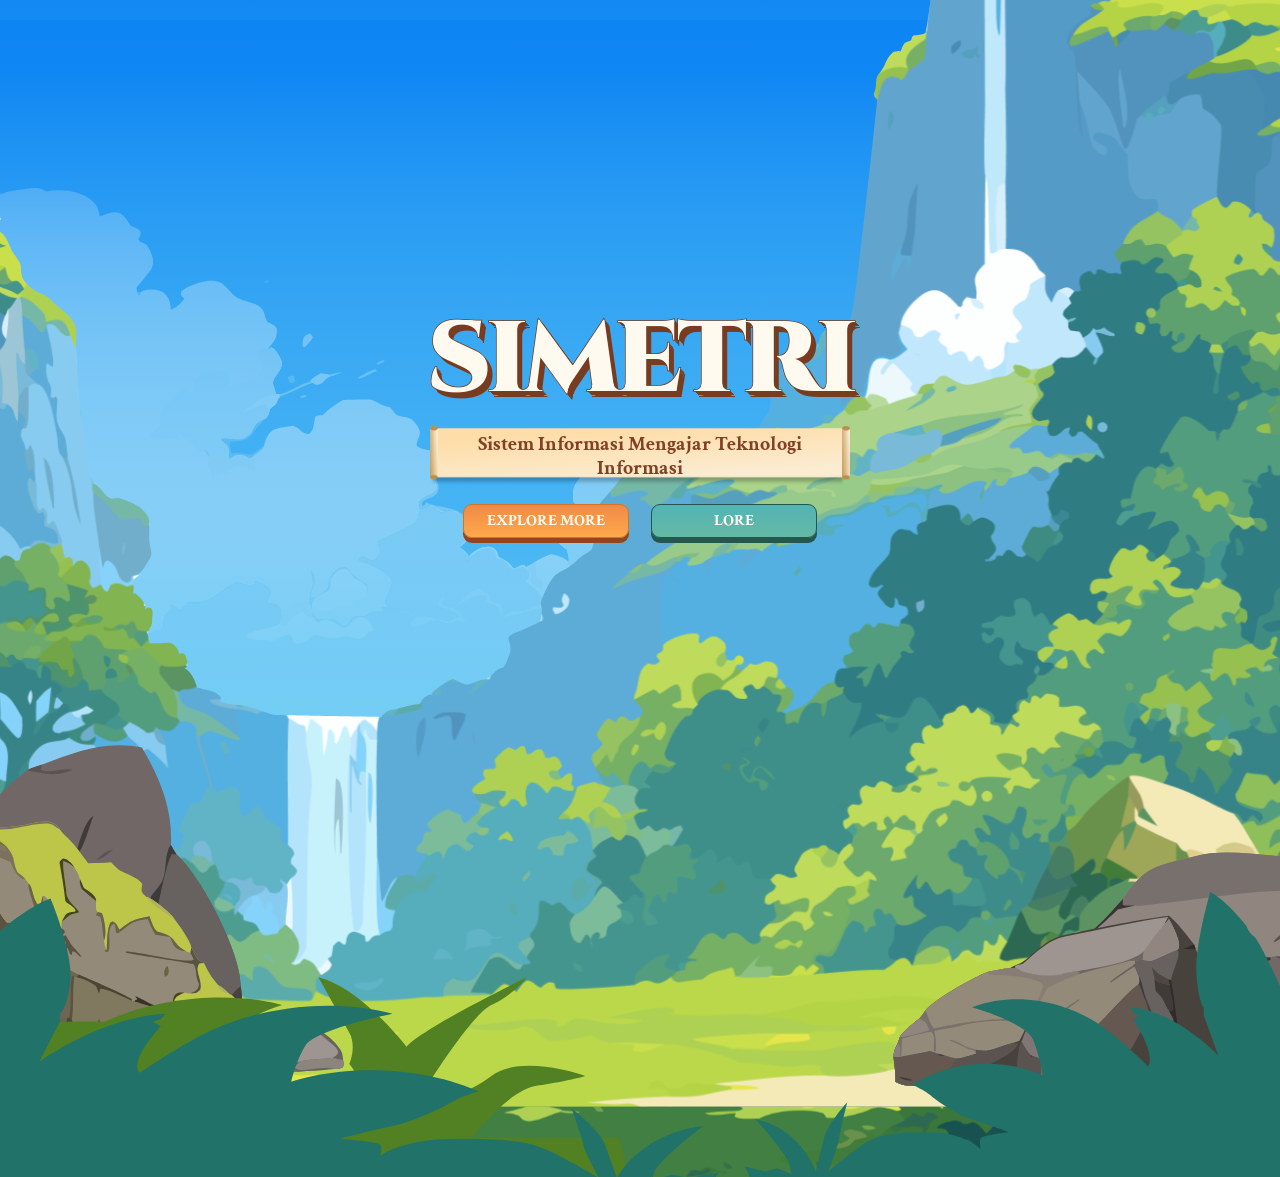
<file: index.html>
<!DOCTYPE html>
<html lang="id">
<head>
  <meta charset="UTF-8">
  <meta name="viewport" content="width=device-width, initial-scale=1.0">
  <title>SIMETRI</title>

  <link rel="stylesheet" href="./style.css">
</head>
<body>
  <main>
    <section class="hero" aria-labelledby="hero-title">
        <img class="hero-background" src="./hero/bg-hero.svg" alt="">
      <div class="hero-content">
        <h1 class="hero-title" id="hero-title">SIMETRI</h1>

        <p class="hero-subtitle">
          Sistem Informasi Mengajar Teknologi Informasi
        </p>

        <div class="hero-actions">
          <a href="#explore" class="hero-button hero-button--explore">
            EXPLORE MORE
          </a>

          <a href="#lore" class="hero-button hero-button--lore">
            LORE
          </a>
        </div>
      </div>
    </section>
  </main>
</body>
</html>
</file>
<file: style.css>
@import url("https://fonts.googleapis.com/css2?family=Cinzel:wght@900&family=Crimson+Text:wght@600;700&display=swap");

* {
  margin: 0;
  padding: 0;
  box-sizing: border-box;
}

body {
  font-family: "Crimson Text", Georgia, serif;
}

/* BACKGROUND HERO */
.hero {
  position: relative;
  width: 100%;
  overflow: hidden;
}

.hero-background {
  display: block;
  width: 100%;
  height: auto;
}

/* LOGO KIRI ATAS */
.hero-logo {
  position: absolute;
  top: 13.5%;
  left: 10%;

  display: grid;
  place-items: center;

  width: 48px;
  height: 48px;

  border: 6px solid #343536;
  border-radius: 50% 50% 50% 0;
  background-color: #7183a8;
  box-shadow: 0 4px 8px rgba(0, 0, 0, 0.4);

  color: #ffffff;
  font-family: Arial, sans-serif;
  font-size: 22px;
  font-weight: 700;
  text-decoration: none;
}

/* POSISI TEKS DAN TOMBOL */
.hero-content {
  width: min(92%, 680px);
  margin: 0 auto;
  position: absolute;
    top: 26%;
    left: 50%;
    transform: translateX(-50%);
  padding-bottom: 60px;
  text-align: center;
}

/* JUDUL */
.hero-title {
  color: #fffaf0;
  font-family: "Cinzel", Georgia, serif;
  font-size: clamp(60px, 11vw, 100px);
  font-weight: 900;
  letter-spacing: -5px;
  line-height: 1.1;

  -webkit-text-stroke: 1.5px #783c20;
  paint-order: stroke fill;

  text-shadow:
    1px 1px 0 #783c20,
    2px 2px 0 #783c20,
    3px 3px 0 #783c20,
    4px 4px 0 #783c20,
    5px 6px 0 #783c20;
}

/* SUBTITLE DENGAN GAMBAR GULUNGAN */
.hero-subtitle {
  display: flex;
  align-items: center;
  justify-content: center;

  width: min(100%, 420px);
  min-height: 38px;
  margin: 10px auto 0;
  padding: 6px 20px;

  /* Gambar satu folder dengan style.css */
  background-image: url("./hero/roll.png");
  background-position: center;
  background-size: 100% 100%;
  background-repeat: no-repeat;

  color: #824124;
  font-size: 20px;
  font-weight: 700;
  line-height: 1.2;
}

/* SUSUNAN TOMBOL */
.hero-actions {
  display: flex;
  justify-content: center;
  gap: 22px;
  margin-top: 18px;
}

.hero-button {
  display: inline-flex;
  align-items: center;
  justify-content: center;

  width: 166px;
  min-height: 34px;
  padding: 7px 16px;

  border: 1px solid;
  border-radius: 9px;

  color: #fffaf0;
  font-size: 16px;
  font-weight: 700;
  line-height: 1;
  text-decoration: none;

  transition: transform 150ms ease, filter 150ms ease;
}

/* TOMBOL ORANYE */
.hero-button--explore {
  border-color: #d87421;
  background: linear-gradient(#ef8a46, #ffa84d);
  box-shadow: 0 5px 0 #94451b;
}

/* TOMBOL HIJAU */
.hero-button--lore {
  border-color: #24574d;
  background: linear-gradient(#52b4b4, #65b9a4);
  box-shadow: 0 5px 0 #24574d;
}

.hero-button:hover {
  filter: brightness(1.1);
  transform: translateY(-2px);
}

.hero-button:active {
  transform: translateY(3px);
  box-shadow: none;
}

.hero-button:focus-visible,
.hero-logo:focus-visible {
  outline: 3px solid white;
  outline-offset: 6px;
}

/* TAMPILAN HP */
@media (max-width: 480px) {
  .hero-logo {
    top: 32px;
    left: 24px;
  }

  .hero-content {
    padding-top: 28vh;
  }

  .hero-title {
    font-size: clamp(44px, 15vw, 72px);
    letter-spacing: -3px;
  }

  .hero-subtitle {
    padding: 9px 18px;
    font-size: 16px;
  }

  .hero-actions {
    gap: 14px;
  }

  .hero-button {
    width: 145px;
    max-width: calc(50% - 7px);
    font-size: 14px;
  }
}

@media (prefers-reduced-motion: reduce) {
  .hero-button {
    transition: none;
  }
}
</file>
